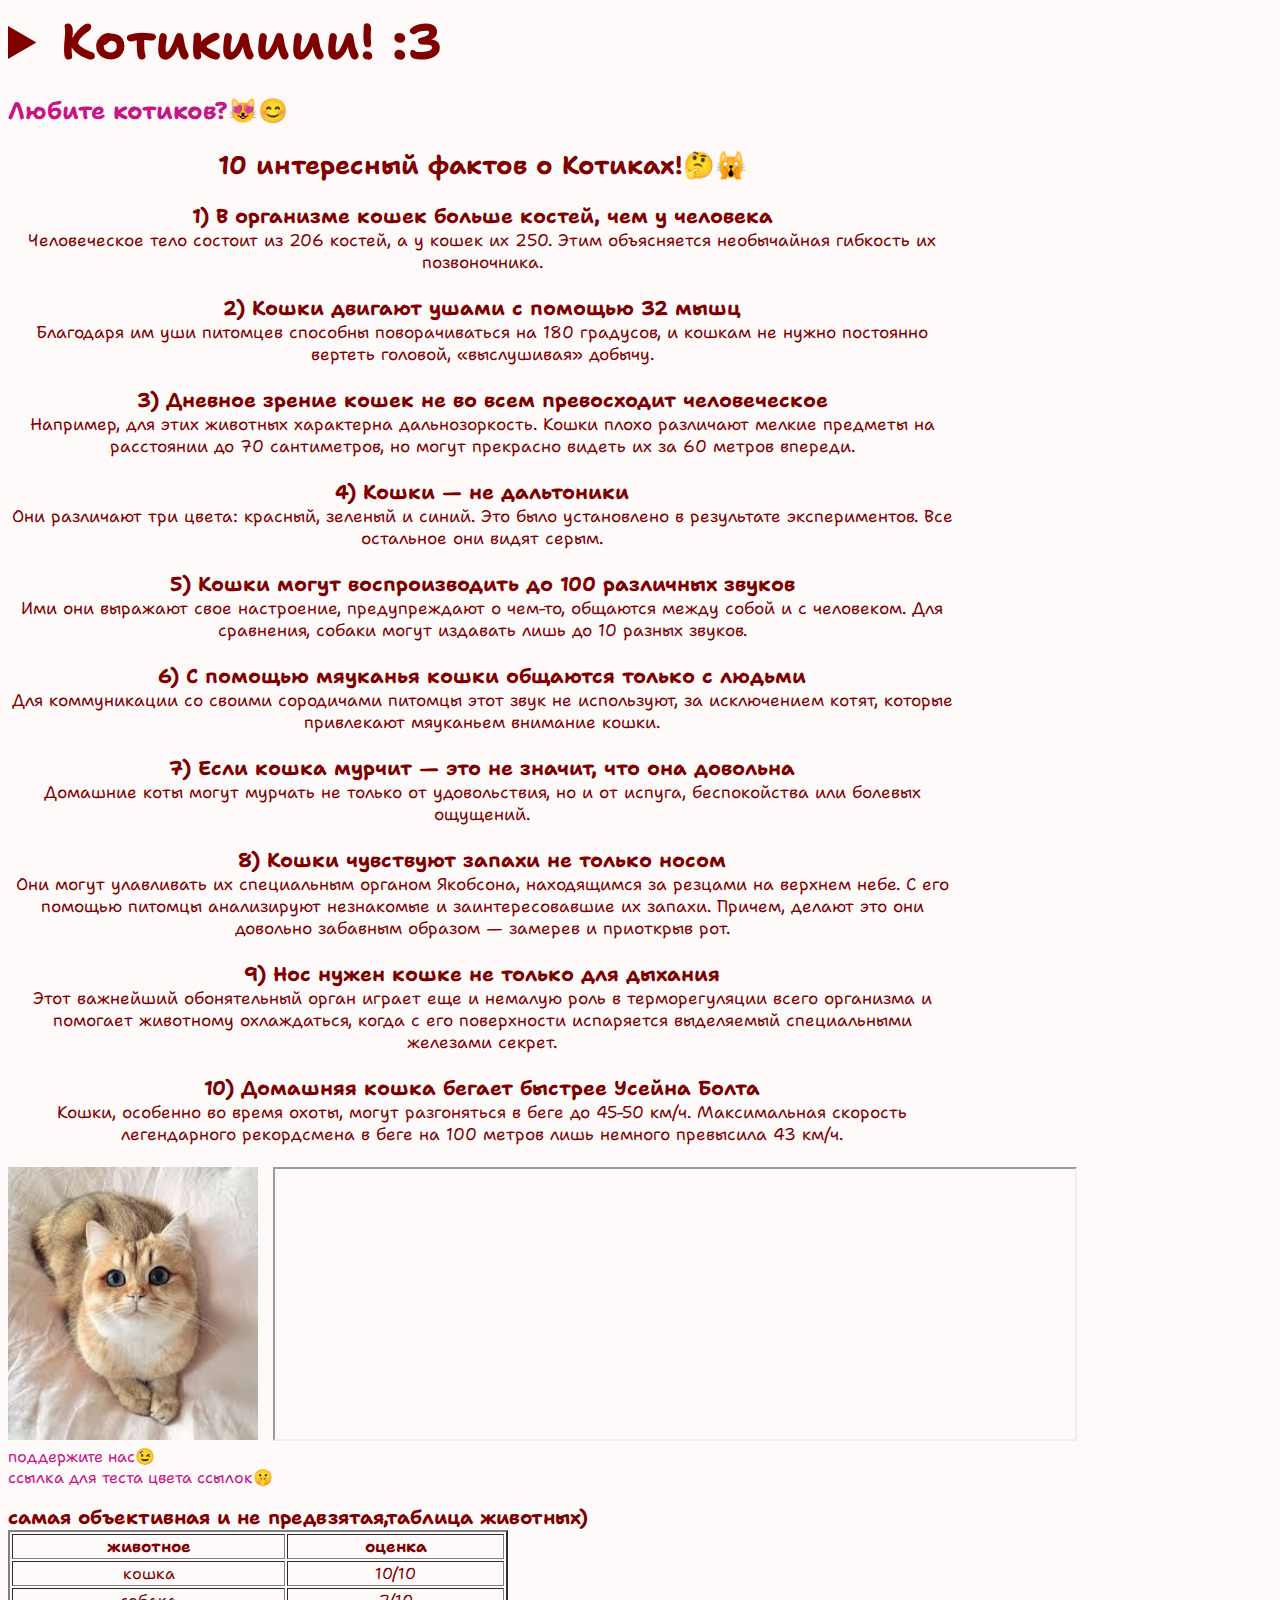
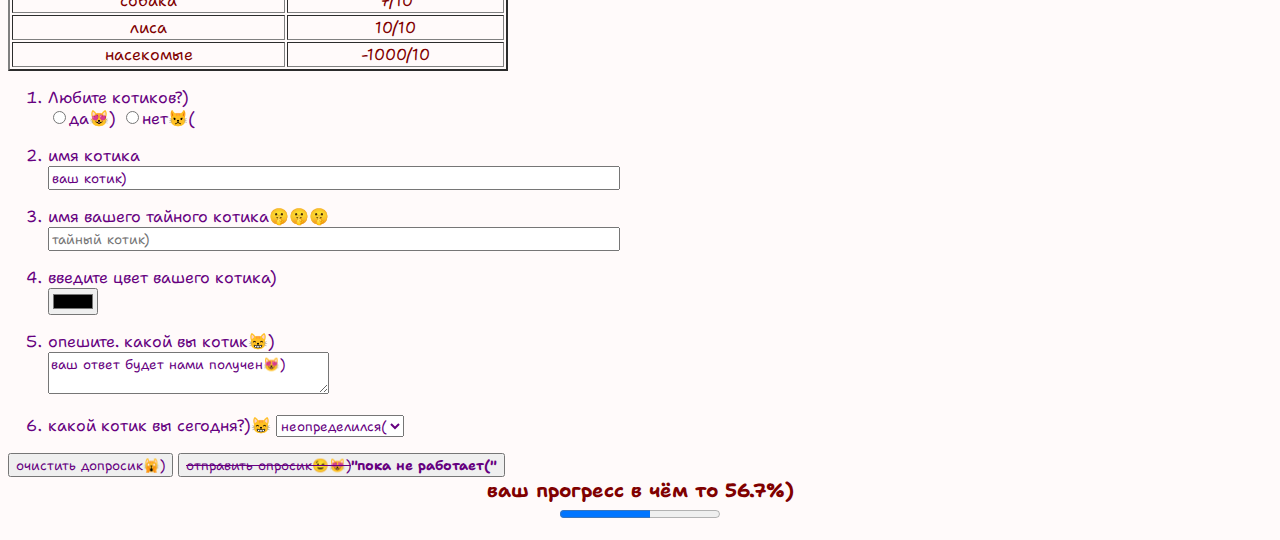
<file: index.html>
<!--база-->
<!DOCTYPE html>
<html>
<!--для машин и кода-->
	<head>
		<meta charset="utf-8" >
        <meta name="author" content="AK">
        <meta name="deskription" content="факт о кошках">
        <meta name="keywords" content="фвкты, кошки">
		<title>факты о котиках) </title>
		<link rel="stylesheet" type="text/css" href="styles.css">
		<script src="script.js" defer></script>
	</head>
	<body>
<!--факты-->
		<header>
			<details>	
				<summary class="q">Котикииии! :3</summary>
				<div><h1>породы кошек😸😉</h1>Абиссинская кошкаАвстралийская дымчатая Азиатская табби Asian Tabby Азиатская табби Американская длинношерстная American Longhair Cat Американская длинношерстная Американская жесткошерстная American Wirehair 				Американская жесткошерстная 				Американская короткошерстная American Shorthair, Domestic Shorthair 				Американская короткошерстная 				Американский бобтейл American Bobtail 				Американский бобтейл 				Американский керл American Curl 				Американский керл 				Анатолийская кошка Anatolian Cat 				Анатолийская кошка 				Арабский мау (аравийский мау) Arabian Mau, Alley cat 				Арабский мау (аравийский мау) 				Ашера Ashera Cat 				Ашера 				Балинезийская кошка (балинез, балийская кошка) Balinese 				Балинезийская кошка (балинез, балийская кошка) 				Бамбино Bambino 				Бамбино 				Бенгальская кошка Bengal Cat, American Wirehair 				Бенгальская кошка 				Бирманская кошка (Священная бирма) Sacred birman 				Бирманская кошка (Священная бирма) 				Бомбейская кошка Bombay, Small black Panther 				Бомбейская кошка 				Бразильская короткошерстная кошка Brazilian Shorthair 				Бразильская короткошерстная кошка 				Британская длинношерстная кошка﻿ British longhair 				Британская длинношерстная кошка﻿ 				Британская короткошерстная British Shorthair, Highlander, Highland Straight, Britannica 				Британская короткошерстная 				Бурманская кошка Burmese 				Бурманская кошка 				Бурмилла Burmilla 				Бурмилла 				Гавана браун Havana Brown 				Гавана браун 				Гималайская кошка (гималаи) Himalayan Cat 				Гималайская кошка (гималаи) 				Двэльф (двельф) Dwelf 				Двэльф (двельф) 				Девон рекс Devon Rex, Pixie cat, Alien cat, Poodle cat 				Девон рекс 				Донской сфинкс Don Sphynx 				Донской сфинкс 				Европейская короткошерстная European Shorthair, Celtic Shorthair 				Европейская короткошерстная 				Египетская мау Egyptian Mau, Pharaoh Cat 				Египетская мау 				Йоркская шоколадная кошка York Chocolate 				Йоркская шоколадная кошка 				Калифорнийская сияющая кошка California Spangled Cat 				Калифорнийская сияющая кошка 				Канаани (ханаани) Kanaani 				Канаани (ханаани) 				Канадский сфинкс Sphynx, Canadian Hairless, Canadian Sphynx 				Канадский сфинкс 				Као-мани Khao Manee 				Као-мани 				Каракал Karakal 				Каракал 				Карельский бобтейл Karelian Bobtail 				Карельский бобтейл 				Кимрик (кимрийская кошка) Cymric, Spangle 				Кимрик (кимрийская кошка) 				Корат Korat, Si-Sawat 				Корат 				Корниш рекс Cornish Rex 				Корниш рекс 				Курильский бобтейл Kurilian Bobtail 				Курильский бобтейл 				Лаперм LaPerm 				Лаперм 				Ли Хуа (дракон ли, ли мао) Li Hua, Li Mao, Li Hua Mau, Li Hua Mao, Dragon Li 				Ли Хуа (дракон ли, ли мао) 				Ликой Lykoi 				Ликой 				Мандалай Mandalay 				Мандалай 				Манчкин Munchkin 				Манчкин 				Мейн кун Maine Coon, Maine Cat, Coon Cat, Maine Shag, Snowshoe Cat, American Longhair, The Gentle Giants 				Мейн кун 				Меконгский бобтейл Mekong bobtail 				Меконгский бобтейл 				Минскин Minskin 				Минскин 				Мэнская кошка (Мэнкс) Manx, Manks, Stubbin, Rumpy 				Мэнская кошка (Мэнкс) 				Наполеон (менуэт) Napoleon Cat, Minuet Cat 				Наполеон (менуэт) 				Невская маскарадная кошка Neva Masquerade 				Невская маскарадная кошка 				Немецкий рекс (прусский рекс) German Rex 				Немецкий рекс (прусский рекс) 				Нибелунг Nebelung, Longhaired Russian Blue 				Нибелунг 				Норвежская лесная кошка Norwegian Forest Cat, Skaukatt, Norsk Skogkatt, Weegie 				Норвежская лесная кошка 				Орегон-рекс Oregon Rex Cat 				Орегон-рекс 				Ориентальная Oriental, Foreign Type 				Ориентальная 				Охос азулес Ojos Azules Cat 				Охос азулес 				Оцикет Ocicat 				Оцикет 				Персидская кошка Persian, Longhair, Persian Longhair, Shiraz, Shirazi 				Персидская кошка 				Петербургский сфинкс (Петерболд) Peterbald 				Петербургский сфинкс (Петерболд) 				Пикси-боб Pixie-bob 				Пикси-боб 				Рагамаффин Ragamuffin 				Рагамаффин 				Русская голубая кошка Russian Blue, Archangel Blue, Archangel Cat 				Русская голубая кошка 				Рэгдолл Ragdoll 				Рэгдолл 				Саванна Savannah 				Саванна 				Сейшельская кошка Seychellois 				Сейшельская кошка 				Селкирк-рекс Selkirk Rex, Shepherd Cat 				Селкирк-рекс 				Серенгети Serengeti 				Серенгети 				Сиамская кошка Siamese, Siam, Thai Cat 				Сиамская кошка 				Сибирская кошка Siberian, Moscow Semi-longhair, HairSiberian Forest Cat 				Сибирская кошка 				Сингапурская кошка (сингапура) Singapura, Drain Cat, Kucinta 				Сингапурская кошка (сингапура) 				Сноу-шу Snowshoe 				Сноу-шу 				Сококе (африканская кошка, соукок) Sokoke 				Сококе (африканская кошка, соукок) 				Сомалийская кошка (сомали) Somali, Fox Cat, Long-Haired Abyssinian 				Сомалийская кошка (сомали) 				Тайская кошка Thai, Wichien-Maat 				Тайская кошка 				Тойбоб (Скиф-тай-дон) Toybob 				Тойбоб (Скиф-тай-дон) 				Тойгер Toyger 				Тойгер 				Тонкинская Tonkinese, Tonk 				Тонкинская 				Турецкая ангора (ангорская) Turkish Angora, Ankara 				Турецкая ангора (ангорская) 				Турецкий ван Turkish Van, Turkish Cat, Swimming cat 				Турецкий ван 				Украинский левкой Ukrainian Levkoy 				Украинский левкой 				Уральский рекс Ural rex 				Уральский рекс 				Форин Вайт Foreign White 				Форин Вайт 				Хайленд фолд Highland fold 				Хайленд фолд 				Цейлонская кошка Ceylon 				Цейлонская кошка 				Чаузи (хауси) Chausie 				Чаузи (хауси) 				Шантильи-тиффани Chantilly-Tiffany, Chantilly, Foreign Longhair 				Шантильи-тиффани 				Шартрез Chartreux 				Шартрез 				Шотландская вислоухая кошка (Скоттиш фолд) Scottish Fold, Scot Fold 				Шотландская вислоухая кошка (Скоттиш фолд) 				Шотландская прямоухая кошка (Скоттиш страйт) Scottish straight 				Шотландская прямоухая кошка (Скоттиш страйт) 				Эгейская кошка Aegean Cat 				Эгейская кошка 				Экзотическая короткошерстная Exotic Shorthair 				Экзотическая короткошерстная 				Эльф Elf cat Эльф Яванез (яванская кошка) Javanese Яванез (яванская кошка) Японский бобтейл Japanese Bobtail, Japanese Truncated Cat</div> 	
			</details>
		</header>
		<a href="#коты"><h2> Любите котиков?😻😊 </h2></a>
		<div id="t1">
			<h2>10 интересный фактов о Котиках!🤔🙀</h2>
			<span>1) В организме кошек больше костей, чем у человека</span><br> Человеческое тело состоит из 206 костей, а у кошек их 250. Этим объясняется необычайная гибкость их позвоночника.<br><br>
			<span>2) Кошки двигают ушами с помощью 32 мышц  </span><br>Благодаря им уши питомцев способны поворачиваться на 180 градусов, и кошкам не нужно постоянно вертеть головой, «выслушивая» добычу.<br><br>
			<span>3) Дневное зрение кошек не во всем превосходит человеческое  </span><br>Например, для этих животных характерна дальнозоркость. Кошки плохо различают мелкие предметы на расстоянии до 70 сантиметров, но могут прекрасно видеть их за 60 метров впереди.<br><br>
			<span>4) Кошки — не дальтоники  </span><br>Они различают три цвета: красный, зеленый и синий. Это было установлено в результате экспериментов. Все остальное они видят серым.<br><br>
			<span>5) Кошки могут воспроизводить до 100 различных звуков  </span><br>Ими они выражают свое настроение, предупреждают о чем-то, общаются между собой и с человеком. Для сравнения, собаки могут издавать лишь до 10 разных звуков.<br><br>
			<span>6) С помощью мяуканья кошки общаются только с людьми  </span><br>Для коммуникации со своими сородичами питомцы этот звук не используют, за исключением котят, которые привлекают мяуканьем внимание кошки.<br><br>
			<span>7) Если кошка мурчит — это не значит, что она довольна  </span><br>Домашние коты могут мурчать не только от удовольствия, но и от испуга, беспокойства или болевых ощущений.<br><br>
			<span>8) Кошки чувствуют запахи не только носом  </span><br>Они могут улавливать их специальным органом Якобсона, находящимся за резцами на верхнем небе. С его помощью питомцы анализируют незнакомые и заинтересовавшие их запахи. Причем, делают это они довольно забавным образом — замерев и приоткрыв рот.<br><br>
			<span>9) Нос нужен кошке не только для дыхания  </span><br>Этот важнейший обонятельный орган играет еще и немалую роль в терморегуляции всего организма и помогает животному охлаждаться, когда с его поверхности испаряется выделяемый специальными железами секрет.<br><br>
			<span>10) Домашняя кошка бегает быстрее Усейна Болта  </span><br>Кошки, особенно во время охоты, могут разгоняться в беге до 45-50 км/ч. Максимальная скорость легендарного рекордсмена в беге на 100 метров лишь немного превысила 43 км/ч.<br><br>			
		</div>
<!--ссылки-->
		<iframe src="https://ru.wikipedia.org/wiki/Кошка">
		</iframe>
		<a href="https://www.instagram.com/ccchiipp?igsh=ZDFqYjA0cmRzbHVh" target="_blank" title="тык🥺"><img src="cat1.jpg" alt="грустни котик"></a><br>
		<a href="https://www.behance.net/AnnaKarpi" target="_blank" title="няяяяяяя">поддержите нас😉</a><br>
		<a href="https://www.google.com/url?sa=t&rct=j&q=&esrc=s&source=web&cd=&cad=rja&uact=8&ved=2ahUKEwiP-PqttI6KAxWsGBAIHTscLbUQFnoECCMQAQ&url=https%3A%2F%2Fwww.google.com.ua%2F%3Fhl%3Duk&usg=AOvVaw3DK1bHY53nzl9vWG8e-P2c&opi=89978449">ссылка для теста цвета ссылок🤫</a>
<!--самая объективная и не предвзятая,таблица животных-->
		<p></p>
			<label title="🤫🤫🤫" class="q"> <b><big>самая объективная и не предвзятая,таблица животных)</big></b> </label>
			<table border="2" width="500px" cols="2">
				<thead>
					<th>животное</th>
					<th>оценка</th>
				</thead>

			<tbody align="center">
				<tr>
					<td>кошка</td>	
					<td>10/10</td>
				</tr>
				<tr>
					<td>собака</td>
					<td>7/10</td>
				</tr>
				<tr>
					<td>лиса</td>
					<td>10/10</td>
				</tr>
				<tr>
					<td title="😳😱😵‍💫" class="q">насекомые</td>
					<td>-1000/10</td>
				</tr>
			</tbody>
			</table>
<!--поле допроса-->
<form id="catForm">
    <ol>
        <li><label id="коты">Любите котиков?)</label></li>
        <input type="radio" name="loveCats" id="loveCatsYes">да😻)
        <input type="radio" name="loveCats" id="loveCatsNo">нет😾(
        <p></p>
        <li><label for="catName">имя котика</label></li>
        <input type="text" placeholder="введите имя котику)" value="ваш котик)" id="catName" name="имя_котика)">
        <p></p>
        <li><label for="secretCatName">имя вашего тайного котика🤫🤫🤫</label></li>
        <input type="password" placeholder="тайный котик)" id="secretCatName" name="имя_тайного_котика">
        <p></p>
        <li><label for="catColor">введите цвет вашего котика)</label></li>
    	 <input type="color" placeholder="ваш цвет)" id="catColor" name="цвет_котика">
        <p></p>
        <li><label>опешите. какой вы котик😸)</label></li>
       	 <textarea placeholder="вы очень интересный котик?)" name="описание_котика" id="catDescription">ваш ответ будет нами получен😻)</textarea>
        <p></p>
        <!-- поле выборочных допросов-->
        <li><label>какой котик вы сегодня?)😸</label>
            <select name="mood" id="moodSelect">
                <option disabled selected>неопределился(</option>
                <option>злой😾</option>
                <option>спокойный😺</option>
                <option>добрый😸</option>
                <option>голодный😿</option>
                <option>сонный😿</option>
                <option>хочу ласки😻</option>
                <option>игривый😼</option>
            </select>
        </li>
    </ol>    
    <p></p>
    <button type="reset">очистить допросик🙀)</button>
    <button type="submit" formaction="index.html" formmethod="get"><s>отправить опросик😉😻)</s><b>"пока не работает("</b></button>
</form>
<!--прогресс бар-->
		<center><big><b class="q" title="🤷‍♂️🤷‍♀️">ваш прогресс в чём то 56.7%)</big></b><br>
		<progress max="1000" value="567" title="🤷‍♂️🤷‍♀️"> ваш прогресс в чём то 56.7%)</progress>
		</center>
		<p></p>
<!--да не умер он в конце драйва! конец кода-->
	</body>
</html>
</file>
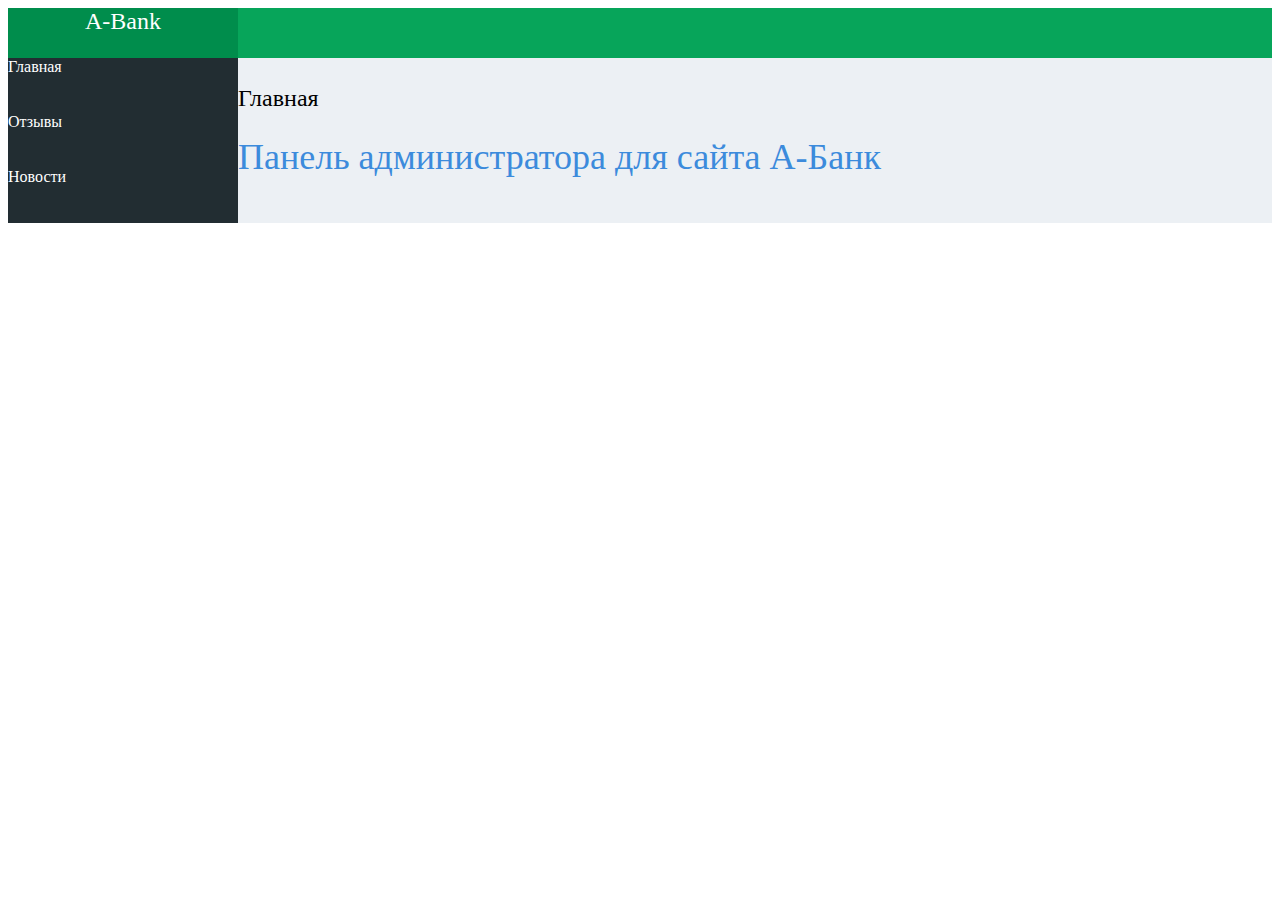
<file: cssz1.html>
<!DOCTYPE html>
<html lang="en">
<head>
    <meta charset="UTF-8">
    <meta name="viewport" content="width=device-width, initial-scale=1.0">
    <title>css задание 1</title>
    <style>
        header{
            float: left;
            width: 230px;
            height: 500px;
        }
        #y{
            font-size: 24px;
            text-align: center;
            height: 50px;
            color:  white;
            background: #008d4c;
        }
        #q{
            width: 100%;
            height: 50px;
            background: #07a55a;
        }
        div div{
            height: 65px;
            color: white;
            width: 230px;
            height: 55px;
            background: #222d32;
        }
        div div:hover{background: #1e282d;}
        #e{
            background: #ecf0f4;
            height: 165px;
            font-size: 24px;
        }
        #r{font-size: 24px;}
        #t{
            font-size: 36px;
            font-weight: 500;
            color: #3c8bdc;
        }
    </style>
</head>
<body>
   <header>
    <div id="y">A-Bank</div>
    <div id="w">
        <div>Главная</div>
        <div>Отзывы</div>
        <div>Новости</div>
    </div>
   </header>
   <div id="q"></div>
   <div id="e">
    <br>
    <span id="r">Главная</span>
    <p><span id="t">Панель администратора для сайта A-Банк</span></p>
   </div>
</body>
</html>
</file>
<file: styles.css>
@import url('https://fonts.googleapis.com/css2?family=Shantell+Sans:ital,wght@0,300..800;1,300..800&display=swap');
	body{
		background-color: #FFFAFA;
		color: #800000;
		font-family: "Shantell Sans", cursive;
	}
	a{
		color: #C71585;
		text-decoration: none;
	}
	a:hover{
		color: #e91c9e;
		text-decoration: underline;
	}
	a img{
		float: left;
		margin-right:15px;
		width: 250px;
	}
	iframe{
		width: 800px;
		height: 270px;
	}
	.q:hover{
		text-decoration: underline;
		text-decoration-color: #80000031;
	}

	ol label, li {color: #660080;}

	#catForm, #catForm input, #catForm textarea, #catForm button, #catForm select { 
		color: #660080;
		font-family: "Shantell Sans", cursive;
	}

	#catForm input:focus, #catForm textarea:focus{  color: #cc00ff;}

	#t1{
		font-size: 17px;
		width: 75%;
		text-align: center;
	}
	div span{
		font-size: 20px;
		font-weight: bold;
	}
	summary{
		font-size: 50px;
		font-weight: bold;
	}
	details div{
		text-align: center;
		background: #FFF0F5;
	}
</file>
